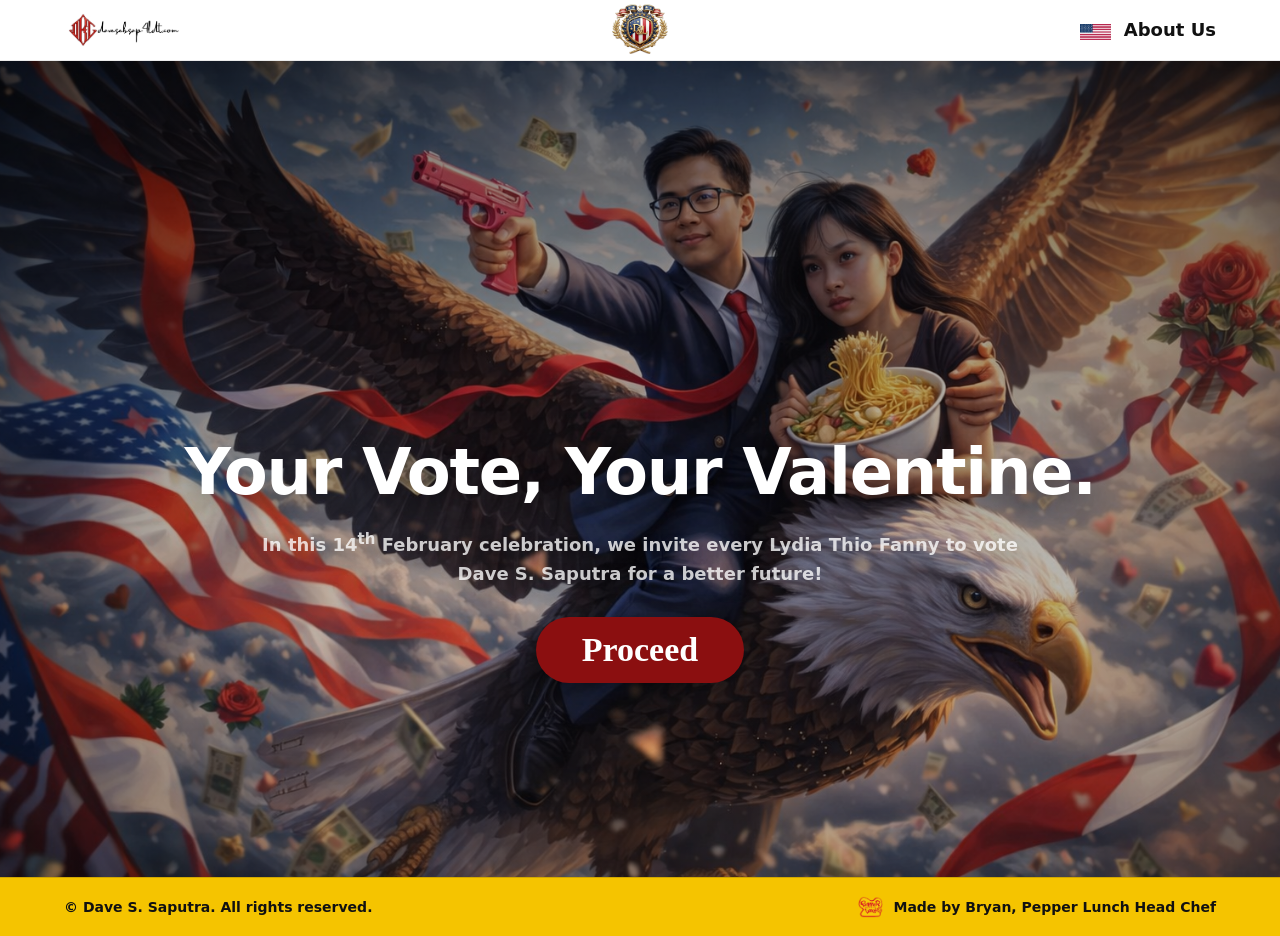
<file: index.html>
<!doctype html>
<html lang="en">
<head>
  <meta charset="utf-8" />
  <meta name="viewport" content="width=device-width,initial-scale=1" />
  <title>Your Vote, Your Valentine</title>
  <link rel="stylesheet" href="css/styles.css" />
</head>
<body>
  <!-- Header -->
  <header class="topbar">
    <div class="topbar__inner">
      <!-- Left: Signature -->
      <a class="brand" href="index.html" aria-label="Home">
        <!-- Replace with your own logo image if you have it -->
         <img src="assets/signature.png" alt="Dave Saputra Signature" class="brand__logo">
      </a>

      <!-- Center crest -->
      <div class="crest" aria-label="Crest">
        <!-- Replace with an <img> if you have the crest -->
        <img src="assets/crest.png" alt="Campaign Crest" class="crest__img">
      </div>

      <!-- Right -->
      <nav class="nav" aria-label="Top navigation">
        <a href="about.html" class="nav__link nav__link--flag is-active">
          <img src="assets/us-flag.png" alt="US Flag" class="nav__flag-img">
          <span>About Us</span>
        </a>
      </nav>
    </div>
  </header>

  <!-- Hero -->
  <main id="home" class="hero" role="main" aria-label="Hero section">
    <div class="hero__bg" aria-hidden="true"></div>
    <div class="hero__overlay" aria-hidden="true"></div>

    <section class="hero__content">
      <h1 class="hero__title">Your Vote, Your Valentine.</h1>

      <p class="hero__subtitle">
        In this 14<sup>th</sup> February celebration, we invite every Lydia Thio Fanny
        to vote Dave S. Saputra for a better future!
      </p>

      <div class="hero__actions">
        <button class="btn btn--primary" id="proceedBtn" type="button">
          Proceed
        </button>
      </div>
    </section>
  </main>

<footer class="footer">
  <div class="footer__inner">
    <!-- Left -->
    <div class="footer__left">
      © <span id="year"></span> Dave S. Saputra. All rights reserved.
    </div>

    <!-- Right -->
    <div class="footer__right">
        <img
            src="assets/pepperlunch.png"
            alt="Pepper Lunch Logo"
            class="footer__logo"
        />
      <span>Made by Bryan, Pepper Lunch Head Chef</span>
    </div>
  </div>
</footer>


  <script src="js/script.js"></script>
</body>
</html>
</file>
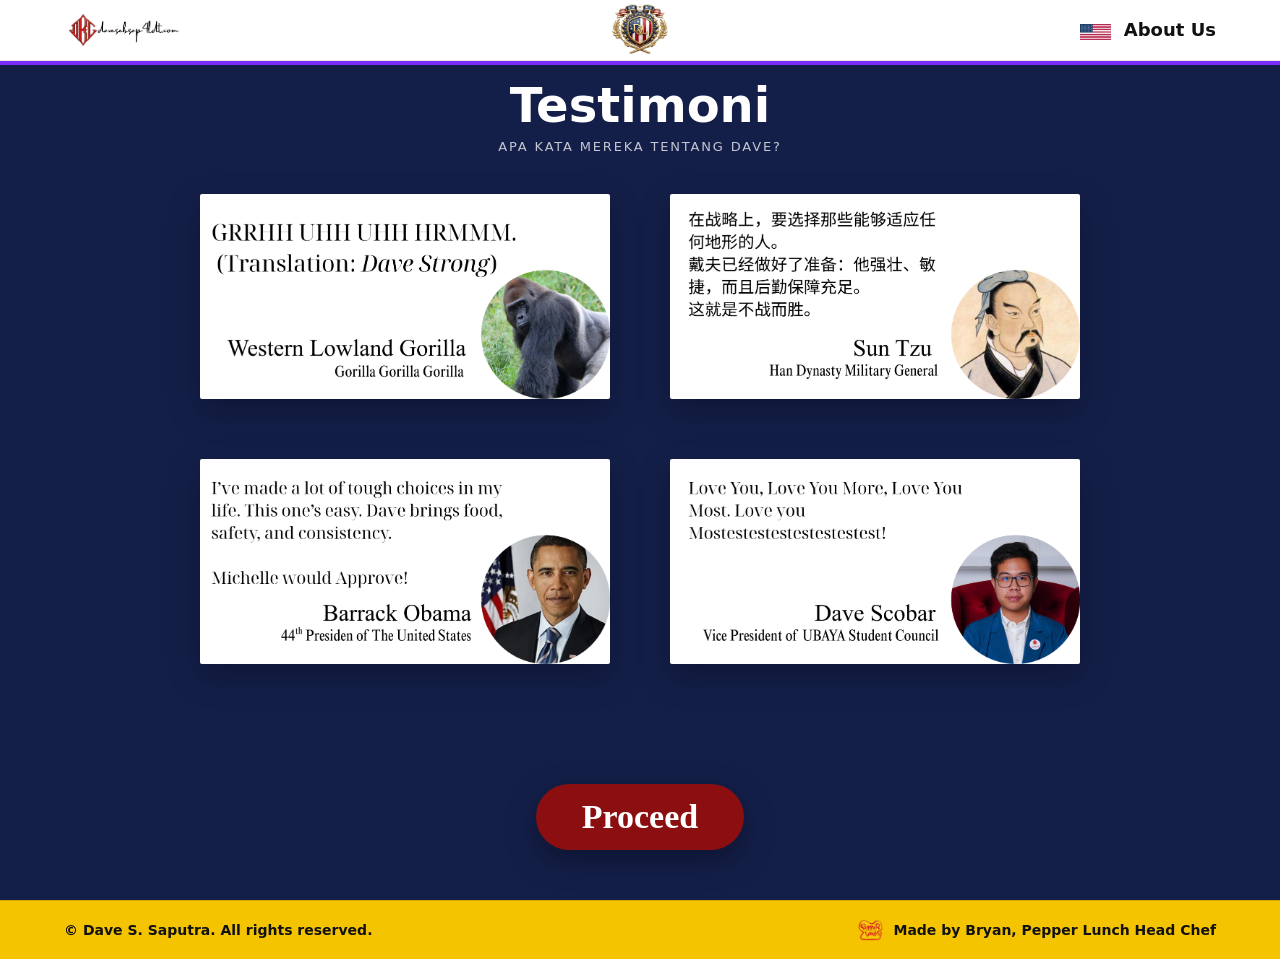
<file: testimoni.html>
<!doctype html>
<html lang="en">
<head>
  <meta charset="utf-8">
  <meta name="viewport" content="width=device-width, initial-scale=1">
  <title>Testimoni</title>
  <link rel="stylesheet" href="css/styles.css">
  <script src="js/script.js" defer></script>
</head>

<body class="page-testimoni">

  <!-- Header (reuse your existing header exactly) -->
  <header class="topbar">
    <div class="topbar__inner">
      <a class="brand" href="index.html" aria-label="Home">
        <img src="assets/signature.png" alt="Dave Saputra Signature" class="brand__logo">
      </a>

      <div class="crest" aria-label="Crest">
        <img src="assets/crest.png" alt="Campaign Crest" class="crest__img">
      </div>

      <nav class="nav">
        <a class="nav__link nav__link--flag" href="about.html">
          <img src="assets/us-flag.png" alt="US Flag" class="nav__flag-img">
          <span>About Us</span>
        </a>
      </nav>
    </div>
  </header>

  <div class="header-divider"></div>

  <!-- Title -->
  <section class="testi-hero">
    <h1 class="testi-hero__title">Testimoni</h1>
    <p class="testi-hero__subtitle">APA KATA MEREKA TENTANG DAVE?</p>
  </section>

  <!-- Image grid -->
  <main class="testi-img-grid" aria-label="Testimonials">
    <img src="assets/gorilla.png" alt="Testimonial 1" class="testi-img">
    <img src="assets/suntzu.png" alt="Testimonial 2" class="testi-img">
    <img src="assets/obama.png" alt="Testimonial 3" class="testi-img">
    <img src="assets/dave-testi.png" alt="Testimonial 4" class="testi-img">
  </main>

      <div class="testi__actions">
        <button class="btn btn--primary" id="testiproceedBtn" type="button">
          Proceed
        </button>
      </div>

<footer class="footer">
  <div class="footer__inner">
    <!-- Left -->
    <div class="footer__left">
      © <span id="year"></span> Dave S. Saputra. All rights reserved.
    </div>

    <!-- Right -->
    <div class="footer__right">
        <img
            src="assets/pepperlunch.png"
            alt="Pepper Lunch Logo"
            class="footer__logo"
        />
      <span>Made by Bryan, Pepper Lunch Head Chef</span>
    </div>
  </div>
</footer>

</body>
</html>
</file>
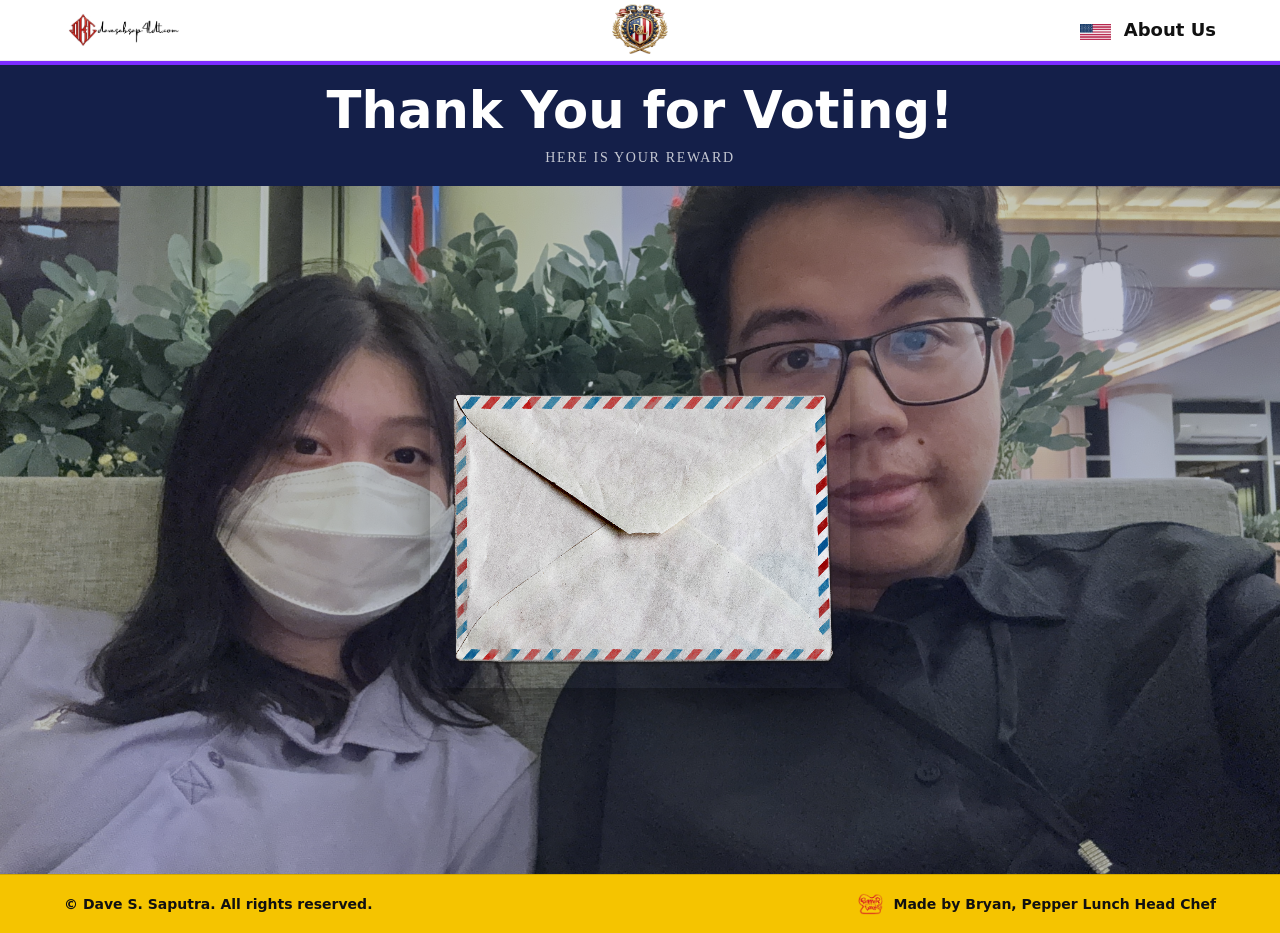
<file: thankyou.html>
<!doctype html>
<html lang="en">
<head>
  <meta charset="utf-8">
  <meta name="viewport" content="width=device-width, initial-scale=1">
  <title>Thank You</title>
  <link rel="stylesheet" href="css/styles.css">
  <script src="js/script.js" defer></script>
</head>

<!-- Reward Modal -->
<div class="reward-modal" id="rewardModal" aria-hidden="true">
  <div class="reward-modal__backdrop" data-close="true"></div>

  <div class="reward-modal__content" role="dialog" aria-modal="true">
    <img src="assets/reward.png" alt="Reward" class="reward-modal__img">
  </div>
</div>


<body class="page-thankyou">

  <header class="topbar">
    <div class="topbar__inner">
      <a class="brand" href="index.html" aria-label="Home">
        <img src="assets/signature.png" alt="Signature" class="brand__logo">
      </a>

      <div class="crest" aria-label="Crest">
        <img src="assets/crest.png" alt="Crest" class="crest__img">
      </div>

      <nav class="nav">
        <a class="nav__link nav__link--flag" href="about.html">
          <img src="assets/us-flag.png" alt="US Flag" class="nav__flag-img">
          <span>About Us</span>
        </a>
      </nav>
    </div>
  </header>

  <div class="header-divider"></div>

  <!-- Navy title band -->
  <section class="thanks-hero">
    <h1 class="thanks-hero__title">Thank You for Voting!</h1>
    <p class="thanks-hero__subtitle">HERE IS YOUR REWARD</p>
  </section>

  <!-- Background image section -->
  <main class="thanks-stage">
    <!-- background photo -->
    <div class="thanks-stage__bg" aria-hidden="true"></div>
    <div class="thanks-stage__overlay" aria-hidden="true"></div>

    <!-- centered envelope -->
    <button class="thanks-envelope" type="button" aria-label="Open reward">
      <img src="assets/envelope.png" alt="Reward Envelope">
    </button>
  </main>
<footer class="footer">
  <div class="footer__inner">
    <!-- Left -->
    <div class="footer__left">
      © <span id="year"></span> Dave S. Saputra. All rights reserved.
    </div>

    <!-- Right -->
    <div class="footer__right">
        <img
            src="assets/pepperlunch.png"
            alt="Pepper Lunch Logo"
            class="footer__logo"
        />
      <span>Made by Bryan, Pepper Lunch Head Chef</span>
    </div>
  </div>
</footer>

</body>
</html>
</file>
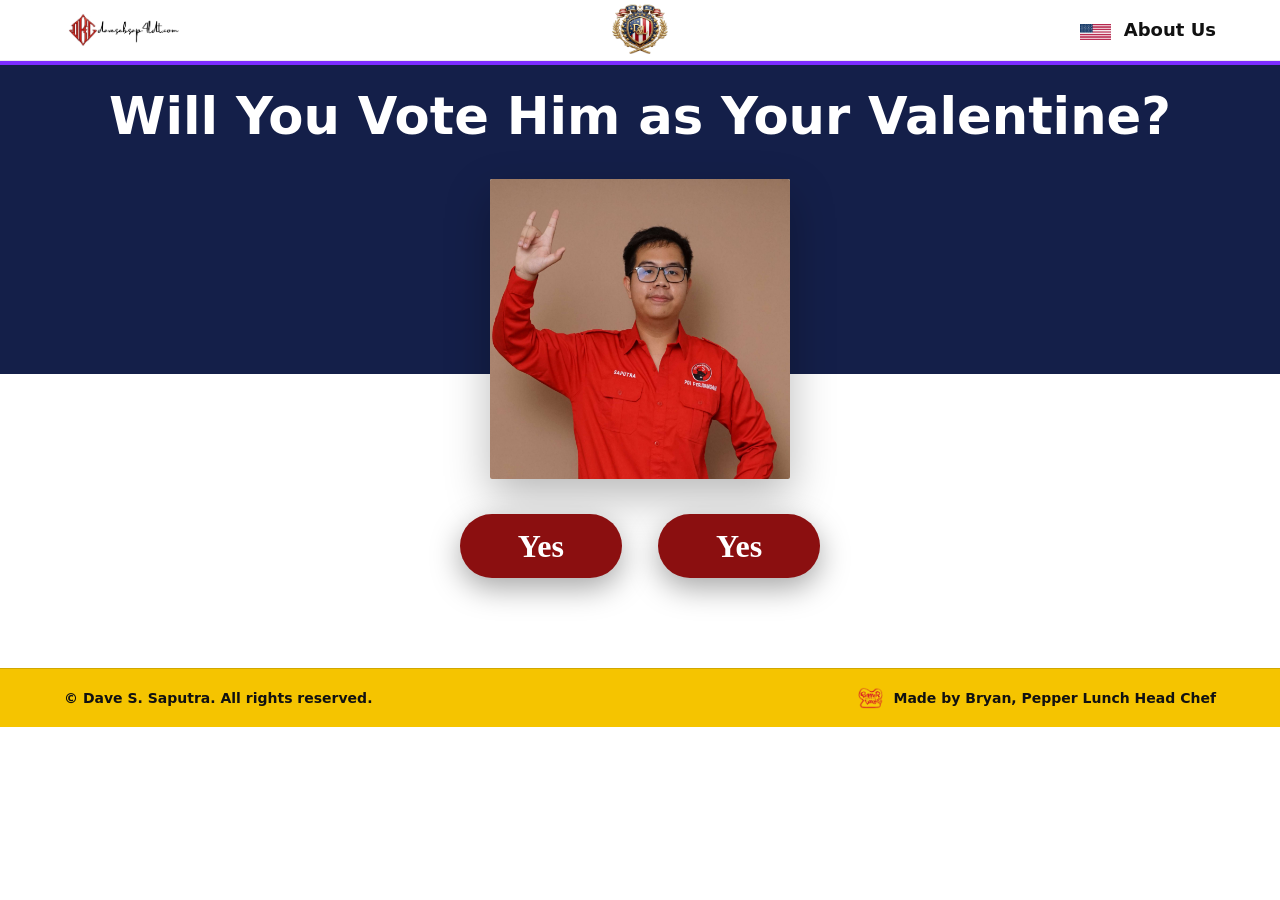
<file: vote.html>
<!doctype html>
<html lang="en">
<head>
  <meta charset="utf-8">
  <meta name="viewport" content="width=device-width, initial-scale=1">
  <title>Vote Dave</title>
  <link rel="stylesheet" href="css/styles.css">
  <script src="js/script.js" defer></script>
</head>

<body class="page-vote">

  <!-- Header (reuse exactly the same header) -->
  <header class="topbar">
    <div class="topbar__inner">
      <a class="brand" href="index.html">
        <img src="assets/signature.png" class="brand__logo" alt="">
      </a>

      <div class="crest">
        <img src="assets/crest.png" class="crest__img" alt="">
      </div>

      <nav class="nav">
        <a class="nav__link nav__link--flag" href="about.html">
          <img src="assets/us-flag.png" class="nav__flag-img" alt="">
          <span>About Us</span>
        </a>
      </nav>
    </div>
  </header>

  <div class="header-divider"></div>

  <!-- Question band -->
  <main class="about-hero">
    <div class="about-hero__inner">
      <h1 class="vote-hero__title">Will You Vote Him as Your Valentine?</h1>
      <div class="about-hero__photo-wrap">
        <img src="assets/dave-ganjar.png" alt="Dave S. Saputra" class="about-hero__photo">
      </div>
    </div>
  </main>
  <!-- Content -->
  <main class="vote-main">
    <div class="vote-actions">
      <button id="yesbutton-1" class="btn btn--primary vote-btn">Yes</button>
      <button id="yesbutton-2" class="btn btn--primary vote-btn">Yes</button>
    </div>
  </main>
<footer class="footer">
  <div class="footer__inner">
    <!-- Left -->
    <div class="footer__left">
      © <span id="year"></span> Dave S. Saputra. All rights reserved.
    </div>

    <!-- Right -->
    <div class="footer__right">
        <img
            src="assets/pepperlunch.png"
            alt="Pepper Lunch Logo"
            class="footer__logo"
        />
      <span>Made by Bryan, Pepper Lunch Head Chef</span>
    </div>
  </div>
</footer>

</body>
</html>
</file>
<file: css/styles.css>
/* ====== Base ====== */
:root{
  --bg: #0b0b0b;
  --text: #ffffff;
  --muted: rgba(255,255,255,.78);
  --muted2: rgba(255,255,255,.62);

  --header-h: 84px;
  --maxw: 1200px;

  --btn: #8b0f10;
  --btn-hover: #a41314;

  --shadow: 0 10px 30px rgba(0,0,0,.35);
}

*{ box-sizing: border-box; }
html{ scroll-behavior: smooth; }
body{
  margin: 0;
  font-family: ui-sans-serif, system-ui, -apple-system, Segoe UI, Roboto, Arial, "Noto Sans", "Helvetica Neue", sans-serif;
  color: var(--text);
  background: var(--bg);
}

/* ===== HEADER ===== */
.topbar {
  position: sticky;
  top: 0;
  z-index: 50;
  background: white;
  border-bottom: 1px solid rgba(0,0,0,.08);
}

.topbar__inner {
  max-width: 1200px;
  height: 60px;
  margin: 0 auto;
  padding: 0 24px;

  display: grid;
  grid-template-columns: 1fr auto 1fr;
  align-items: center;
}

/* LEFT */
.brand {
  display: flex;
  align-items: center;
}
.brand__logo {
  height: 60px;
  width: auto;
}

/* CENTER */
.crest {
  display: flex;
  justify-content: center;
}
.crest__img {
  height: 56px;
  width: auto;
}

/* ===== NAV FLAG ===== */
.nav__link--flag {
  display: inline-flex;
  align-items: center;
  gap: 10px;
}

.nav__flag-img {
  height: 16px;       /* ⬅ nice, visible but not huge */
  width: auto;
  display: inline-block;
  transform: translateY(2px);
  margin-right: 3px;
}

.nav__link span {
    line-height: 1;
    display: inline-block;
}

/* RIGHT */
.nav {
  display: flex;
  justify-content: flex-end;
}
.nav__link {
  font-weight: 700;
  font-size: 18px;
  text-decoration: none;
  color: #111;
}


/* ====== Hero ====== */
.hero{
  position: relative;
  min-height: calc(100vh - var(--header-h));
  display: grid;
  place-items: center;
  overflow: hidden;
}

.hero__bg{
  position: absolute;
  inset: 0;
  background-image: url("../assets/hero.png");
  background-size: cover;
  background-repeat: no-repeat;
  background-position: center 15%;
  z-index: 0;
  transform: scale(1.02);
}

.hero__overlay{
  position: absolute;
  inset: 0;
  background: radial-gradient(1200px 700px at 50% 70%, rgba(0,0,0,.10), rgba(0,0,0,.58));
}

.hero__content{
  position: relative;
  z-index: 2;
  text-align: center;
  margin-top: 200px;
  padding: 60px 18px 80px;
  max-width: 980px;
}

.hero__title{
  margin: 0 0 18px;
  font-size: clamp(34px, 5vw, 64px);
  font-weight: 800;
  letter-spacing: -0.02em;
  text-shadow: 0 10px 24px rgba(0,0,0,.35);
}

.hero__subtitle{
  margin: 0 auto 28px;
  max-width: 760px;
  font-size: clamp(14px, 2.1vw, 18px);
  color: var(--muted);
  line-height: 1.6;
  text-shadow: 0 8px 18px rgba(0,0,0,.30);
  font-weight: bold;
}

.hero__actions{
  display: flex;
  justify-content: center;
  gap: 14px;
}

.btn{
  appearance: none;
  border: 0;
  cursor: pointer;
  font-weight: 700;
  border-radius: 999px;
  padding: 16px 46px;
  font-size: 34px; /* big like your screenshot */
  line-height: 1;
  box-shadow: var(--shadow);
  transition: transform .12s ease, background .12s ease, filter .12s ease;
}

.btn--primary{
  background: var(--btn);
  color: #fff;
  font-family: ui-serif, Georgia, "Times New Roman", Times, serif; /* closer to “Proceed” vibe */
}

.btn--primary:hover{ background: var(--btn-hover); transform: translateY(-1px); }
.btn--primary:active{ transform: translateY(0px) scale(0.99); }

/* ====== Section ====== */
.section{
  background: #0e0e0e;
  padding: 80px 18px;
}
.section__inner{
  max-width: var(--maxw);
  margin: 0 auto;
  color: #fff;
}
.section h2{
  margin: 0 0 12px;
  font-size: 34px;
}
.section p{
  margin: 0;
  color: rgba(255,255,255,.78);
  line-height: 1.7;
}

/* ===== Header divider (thin line under header) ===== */
.header-divider{
  height: 4px;
  background: #7b2cff; /* purple-ish line like your screenshot */
}

/* ===== About Page ===== */
.page-about .topbar{
  position: sticky;
  top: 0;
  z-index: 50;
}

.about-hero{
  background: #141f49; /* navy */
  color: #fff;
  padding: 6px 18px 15px;
  /* position: relative; */
}

.about-hero__inner{
  max-width: 1100px;
  margin: 0 auto;
  text-align: center;
}

.about-hero__title{
  margin: 0;
  font-size: clamp(42px, 5.5vw, 64px);
  font-weight: 800;
  letter-spacing: -0.02em;
}

.about-hero__subtitle{
  margin-top: 10px;
  font-family: ui-serif, Georgia, "Times New Roman", Times, serif;
  font-size: clamp(14px, 1.8vw, 18px);
  opacity: .92;
}

.about-hero__subtitle span{
  letter-spacing: .04em;
}

.about-hero__photo-wrap{
  margin-top: 18px;
  margin-bottom: -120px; /* ⬅ PULL photo DOWN into the white section */
  display: flex;
  justify-content: center;
  /* margin-top: 32px;
  display: flex
  justify-content: center; */
}

.about-hero__photo{
  width: min(300px, 82vw);
  aspect-ratio: 1 / 1;       /* ensures square */
  object-fit: cover;         /* crops nicely if needed */
  border-radius: 2px;        /* nearly square like screenshot */
  background: #fff;
  box-shadow: 0 18px 45px rgba(0,0,0,.28);
}

/* Content section */
.about-content{
  background: #ffffff;
  color: #111;
  padding: 150px 18px 90px;
}

.about-content__inner{
  max-width: 1050px;
  margin: 0 auto;
  font-family: ui-serif, Georgia, "Times New Roman", Times, serif;
  font-size: clamp(18px, 2vw, 22px);
  line-height: 1.85;
}

.about-content__inner p{
  margin: 0 0 28px;
  color: #1a1a1a;
}

/* Active nav link (optional) */
.nav__link.is-active{
  opacity: 1;
}

/* ===== Why Choose Dave Page ===== */
.page-why{
  background: #141f49;           /* navy behind cards */
}

/* Title band */
.why-band{
  background: #141f49;
  padding: 32px 18px;
}
.why-band__inner{
  max-width: 1200px;
  margin: 0 auto;
  text-align: center;
}
.why-band__title{
  margin: 0;
  color: #fff;
  font-size: clamp(34px, 4.5vw, 64px);
  font-weight: 800;
}
.why__actions{
  display: flex;
  justify-content: center;
  gap: 14px;
  margin: 50px;
}

/* Grid */
.why-grid{
  display: grid;
  grid-template-columns: 1fr 1fr;
  gap: 0;
  padding: 0 50px;
}

/* Card */
.why-card{
  position: relative;
  min-height: 360px;
  background-size: cover;
  background-position: center;
  overflow: hidden;
}

.why-card--1{
    background-image: url("../assets/why-3.jpg");
}
.why-card--2{
    background-image: url("../assets/why-4.jpg");
}
.why-card--3{
    background-image: url("../assets/why-1.jpg");
}
.why-card--4{
    background-image: url("../assets/why-2.jpg");
}

.why-card__overlay{
  position: absolute;
  inset: 0;
  background: linear-gradient(to bottom, rgba(0,0,0,.35), rgba(0,0,0,.55));
}

.why-card__content{
  position: relative;
  z-index: 1;
  height: 100%;
  padding: 28px 30px 24px;
  color: #fff;
}

/* Big number + title row */
.why-card__head{
  display: flex;
  align-items: baseline;
  gap: 18px;
}

.why-card__num{
  font-size: clamp(54px, 6vw, 86px);
  font-weight: 900;
  line-height: 1;
  opacity: .95;
}

.why-card__title{
  font-size: clamp(28px, 3.2vw, 48px);
  font-weight: 850;
  line-height: 1.05;
  text-shadow: 0 10px 18px rgba(0,0,0,.35);
}

/* Body text */
.why-card__text{
  margin: 16px 0 0;
  max-width: 520px;
  font-family: ui-serif, Georgia, "Times New Roman", Times, serif;
  font-size: 18px;
  line-height: 1.55;
  color: rgba(255,255,255,.88);
  text-shadow: 0 8px 16px rgba(0,0,0,.35);
}

/* ===== Testimoni (image-based) ===== */
.page-testimoni{
  background: #141f49;           /* navy behind cards */
}

.testi-hero{
  background: #141f49;
  padding: 12px 16px 22px;
  text-align: center;
}

.testi-hero__title{
  margin: 0;
  color: #fff;
  font-size: clamp(28px, 3.8vw, 48px);
  font-weight: 800;
}

.testi-hero__subtitle{
  margin-top: 6px;
  font-size: 13px;
  letter-spacing: .14em;
  color: rgba(255,255,255,.75);
}

/* 2x2 grid of images */
.testi-img-grid{
  background: #141f49;           /* navy behind cards */
  padding: 5px 10px 70px;
  display: grid;
  grid-template-columns: 1fr 1fr;
  gap: 60px;
  max-width: 900px;
  margin: 0 auto;
}

.testi-img{
  width: 100%;
  height: auto;
  display: block;
  border-radius: 2px;
  box-shadow: 0 12px 32px rgba(0,0,0,.28);
}

.testi__actions{
  display: flex;
  justify-content: center;
  gap: 14px;
  margin: 50px;
}

/* ===== Vote Page ===== */
.page-vote{
  background: #ffffff;
}

.vote-hero{
  background: #141f49;
  min-height: 350px;              /* ⬅ makes the navy block tall */
  display: flex;
  align-items: top;            /* vertically center the headline */
  justify-content: center;        /* horizontally center */
  padding: 0 18px;                /* only side padding now */
  text-align: center;
}

.vote-hero__title{
  margin: 0;
  color: #fff;
  font-size: clamp(28px, 4vw, 56px);
  padding-top: 15px;
  padding-bottom: 15px;
  font-weight: 800;
  max-width: 1100px;              /* prevents super long line on wide screens */
}

/* Main content */
.vote-main{
  padding: 140px 18px 90px;
  display: flex;
  flex-direction: column;
  align-items: center;
  gap: 42px;
}


/* Image */
.vote-img{
  width: min(320px, 70vw);
  box-shadow: 0 18px 45px rgba(0,0,0,.25);
  height: auto;
}

/* Buttons */
.vote-actions{
  display: flex;
  gap: 36px;
}

.vote-btn{
  font-size: 32px;
  padding: 16px 58px;
}

/* ===== Thank You Page ===== */
.page-thankyou{
  background: #0b0b0b;
}

/* navy title band */
.thanks-hero{
  background: #141f49;
  text-align: center;
  padding: 15px 18px 20px;
}

.thanks-hero__title{
  margin: 0;
  color: #fff;
  font-size: clamp(28px, 4vw, 54px);
  font-weight: 800;
}

.thanks-hero__subtitle{
  margin: 10px 0 0;
  color: rgba(255,255,255,.75);
  letter-spacing: .12em;
  font-size: 14px;
  font-family: ui-serif, Georgia, "Times New Roman", Times, serif;
}

/* stage with bg photo */
.thanks-stage{
  position: relative;
  min-height: calc(100vh - 88px - 4px - 120px); /* header + divider + hero approx */
  display: grid;
  place-items: center;
  overflow: hidden;
}

.thanks-stage__bg{
  position: absolute;
  inset: 0;
  background: url("../assets/why-2.jpg") center / cover no-repeat;
  transform: scale(1.02);
}

.thanks-stage__overlay{
  position: absolute;
  inset: 0;
  background: rgba(20,31,73,.25); /* subtle navy tint */
}

/* envelope */
.thanks-envelope{
  position: relative;
  z-index: 2;
  border: 0;
  background: transparent;
  cursor: pointer;
  padding: 0;
}

.thanks-envelope img{
  width: min(420px, 78vw);
  height: auto;
  display: block;
  box-shadow: 0 18px 45px rgba(0,0,0,.35);
  border-radius: 6px;
  transition: transform .15s ease, filter .15s ease;
}

.thanks-envelope:hover img{
  transform: translateY(-2px) scale(1.01);
  filter: brightness(1.03);
}

/* ===== Reward Modal (like your screenshot) ===== */
.reward-modal{
  position: fixed;
  inset: 0;
  z-index: 999;
  display: none;
  place-items: center;
}

.reward-modal.is-open{
  display: grid;
}

/* darken EVERYTHING behind */
.reward-modal__backdrop{
  position: absolute;
  inset: 0;
  background: rgba(0,0,0,.55);
}

/* centered reward image */
.reward-modal__content{
  position: relative;
  z-index: 2;
  padding: 0;
}

.reward-modal__img{
  width: min(500px, 86vw);
  height: auto;
  display: block;
  box-shadow: 0 22px 60px rgba(0,0,0,.45);
  border-radius: 6px;
}


/* Mobile */
@media (max-width: 720px){
  .vote-actions{
    gap: 20px;
  }

  .vote-btn{
    font-size: 26px;
    padding: 14px 42px;
  }
}

/* Mobile: 1 column */
@media (max-width: 900px){
  .testi-img-grid{
    grid-template-columns: 1fr;
  }
}

/* Responsive: stack into 1 column */
@media (max-width: 900px){
  .why-grid{
    grid-template-columns: 1fr;
  }
  .why-card{
    min-height: 320px;
  }
}

/* Responsive tightening */
@media (max-width: 720px){
  .about-hero{
    padding: 42px 16px 56px;
  }
  .about-content{
    padding: 42px 16px 70px;
  }
}


/* ====== Responsive tweaks ====== */
@media (max-width: 720px){
  .topbar__inner{
    grid-template-columns: 1fr auto;
    gap: 12px;
  }
  .crest{ display: none; } /* optional: hide crest on small screens */
  .nav__link{ font-size: 16px; }
  .btn{ font-size: 28px; padding: 14px 38px; }
  .nav__flag-img {
    height: 18px;
  }
}

/* ===== Footer ===== */
.footer{
  background: #f5c400; /* yellow */
  border-top: 1px solid rgba(0,0,0,.15);
}

.footer__inner{
  max-width: 1200px;
  margin: 0 auto;
  padding: 18px 24px;

  display: flex;
  align-items: center;
  justify-content: space-between;

  font-size: 14px;
  font-weight: 600;
  color: #111;
}

.footer__right{
  display: flex;
  align-items: center;
  gap: 10px;
}

.footer__logo{
  height: 22px;       /* adjust if needed */
  width: auto;
  display: block;
}

/* Responsive */
@media (max-width: 720px){
  .footer__inner{
    flex-direction: column;
    gap: 6px;
    text-align: center;
  }
  .footer__right{
    justify-content: center;
  }
}
</file>
